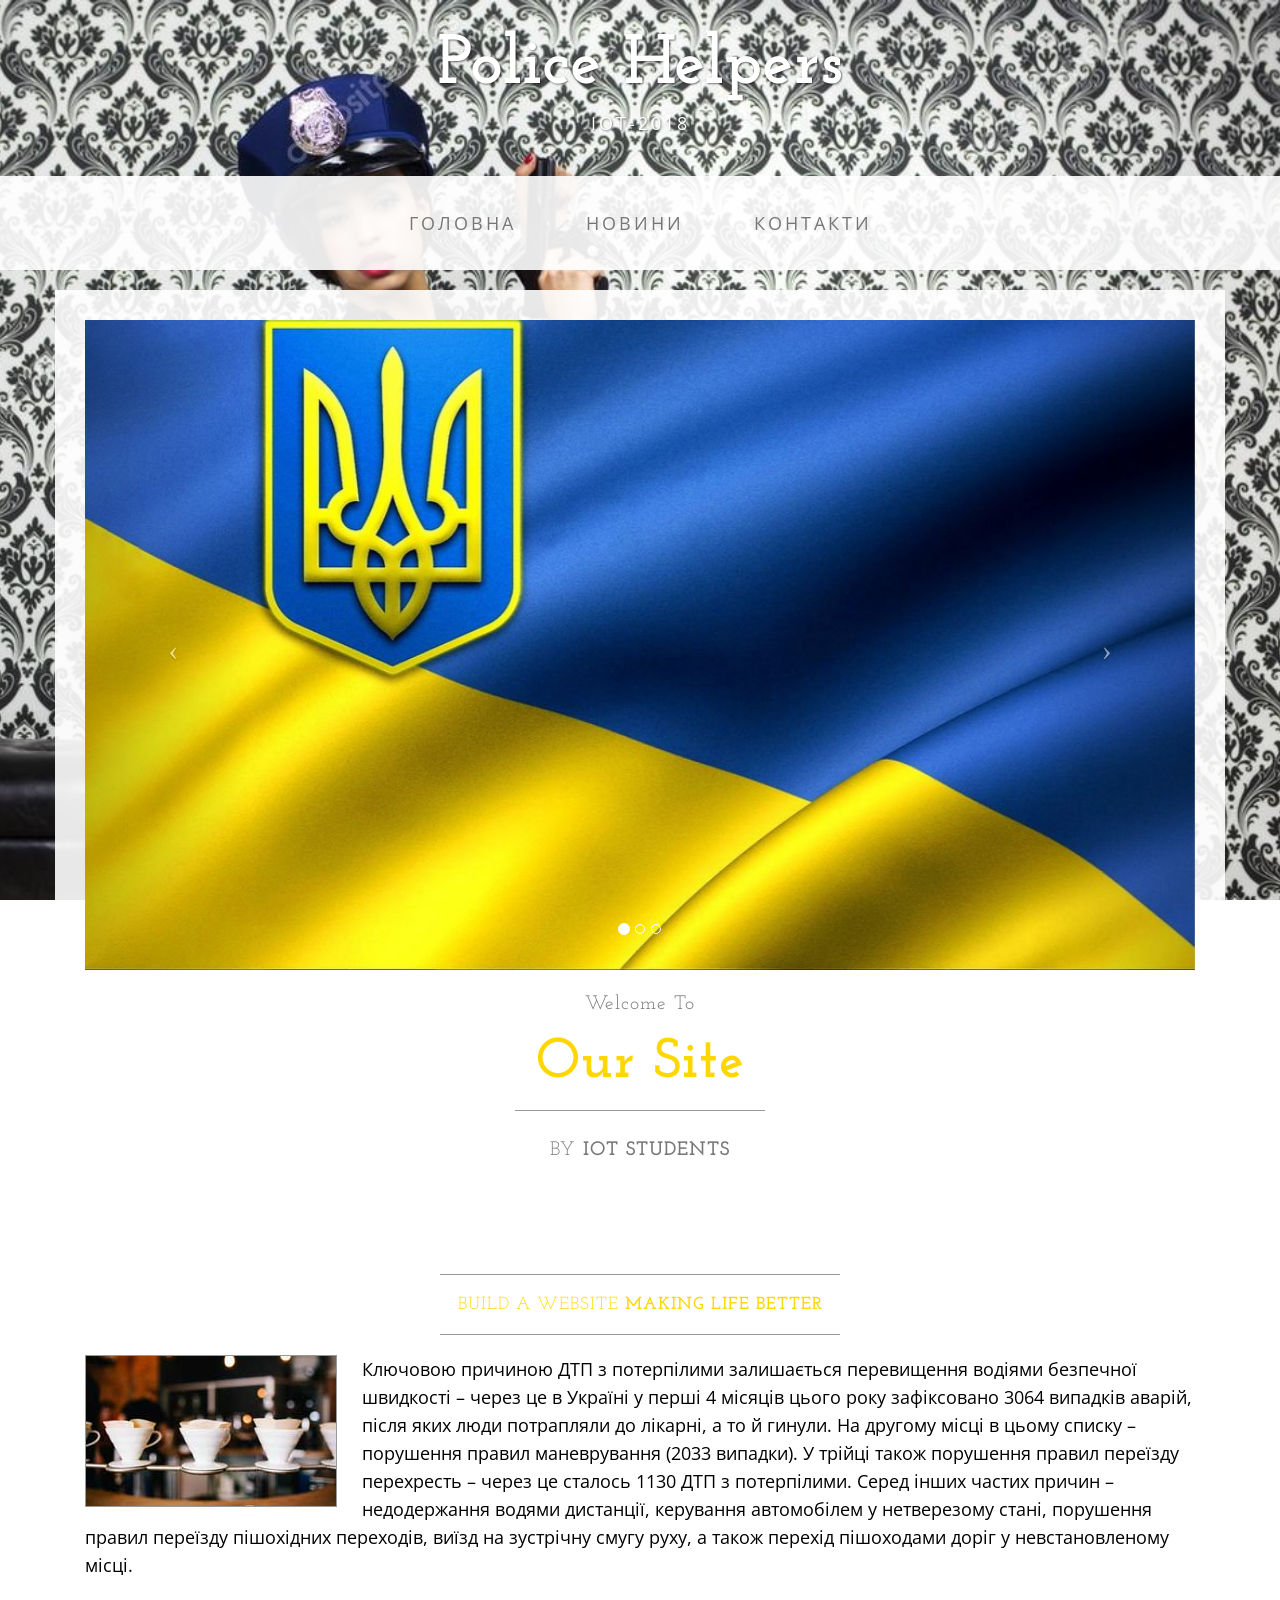
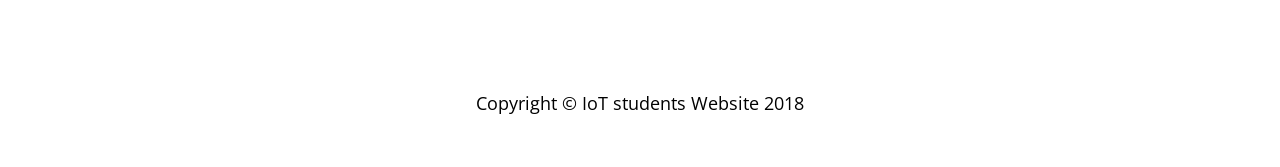
<file: Our_WebSite/index.html>
<!DOCTYPE html>
<html lang="en" manifest="manifest.cache">

<head>

    <meta charset="utf-8">
    <meta http-equiv="X-UA-Compatible" content="IE=edge">
    <meta name="viewport" content="width=device-width, initial-scale=1">
    <meta name="description" content="">
    <meta name="author" content="">

    <title>Police_Helpers</title>
    <link rel="shortcut icon" href="img/11.jpg">
    <!-- Bootstrap Core CSS -->
    <link href="css/bootstrap.min.css" rel="stylesheet">

    <!-- Custom CSS -->
    <link href="css/business-casual.css" rel="stylesheet">

    <!-- Fonts -->
    <link href="http://fonts.googleapis.com/css?family=Open+Sans:300italic,400italic,600italic,700italic,800italic,400,300,600,700,800" rel="stylesheet" type="text/css">
    <link href="http://fonts.googleapis.com/css?family=Josefin+Slab:100,300,400,600,700,100italic,300italic,400italic,600italic,700italic" rel="stylesheet" type="text/css">

    <!-- HTML5 Shim and Respond.js IE8 support of HTML5 elements and media queries -->
    <!-- WARNING: Respond.js doesn't work if you view the page via file:// -->
    <!--[if lt IE 9]>
        <script src="https://oss.maxcdn.com/libs/html5shiv/3.7.0/html5shiv.js"></script>
        <script src="https://oss.maxcdn.com/libs/respond.js/1.4.2/respond.min.js"></script>
    <![endif]-->

</head>

<body>

    <div class="brand">Police Helpers</div>
    <div class="address-bar">IoT-2018</div>


    <!-- Navigation -->
    <nav class="navbar navbar-default" role="navigation">
        <div class="container">
            <!-- Brand and toggle get grouped for better mobile display -->
            <div class="navbar-header">
                <button type="button" class="navbar-toggle" data-toggle="collapse" data-target="#bs-example-navbar-collapse-1">
                    <span class="sr-only">Toggle navigation</span>
                    <span class="icon-bar"></span>
                    <span class="icon-bar"></span>
                    <span class="icon-bar"></span>
                </button>
                <!-- navbar-brand is hidden on larger screens, but visible when the menu is collapsed -->
                <a class="navbar-brand" href="index.html">Mobile version!</a>
            </div>
            <!-- Collect the nav links, forms, and other content for toggling -->
            <div class="dropdown" id="bs-example-navbar-collapse-1">
                <ul class="nav navbar-nav">
                    <li>
                        <a href="index.html">Головна</a>
                    </li>
                    <li>
                        <a href="blog.html">Новини</a>
                    </li>
                    <li>
                        <a href="vkontakte.html">Контакти</a>
                    </li>
                </ul>
            </div>
            <!-- /.navbar-collapse -->
        </div>
        <!-- /.container -->
    </nav>

    <div class="container">

        <div class="row">
            <div class="box">
                <div class="col-lg-12 text-center">
                    <div id="carousel-example-generic" class="carousel slide">
                        <!-- Indicators -->
                        <ol class="carousel-indicators hidden-xs">
                            <li data-target="#carousel-example-generic" data-slide-to="0" class="active"></li>
                            <li data-target="#carousel-example-generic" data-slide-to="1"></li>
                            <li data-target="#carousel-example-generic" data-slide-to="2"></li>
                        </ol>

                        <!-- Wrapper for slides -->
                        <div class="carousel-inner">
                            <div class="item active">
                                <img class="img-responsive img-full" src="img/slide-1.jpg" alt="">
                            </div>
                            <div class="item">
                                <img class="img-responsive img-full" src="img/slide-2.jpg" alt="">
                            </div>
                            <div class="item">
                                <img class="img-responsive img-full" src="img/slide-3.jpg" alt="">
                            </div>
                        </div>

                        <!-- Controls -->
                        <a class="left carousel-control" href="#carousel-example-generic" data-slide="prev">
                            <span class="icon-prev"></span>
                        </a>
                        <a class="right carousel-control" href="#carousel-example-generic" data-slide="next">
                            <span class="icon-next"></span>
                        </a>
                    </div>
                    <h2 class="brand-before">
                        <small>Welcome to</small>
                    </h2>
                    <h1 class="brand-name">our site</h1>
                    <hr class="tagline-divider">
                    <h2>
                        <small>By
                            <strong>IoT students</strong>
                        </small>
                    </h2>
                </div>
            </div>
        </div>

        <div class="row">
            <div class="box">
                <div class="col-lg-12">
                    <hr>
                    <h2 class="intro-text text-center">Build a website
                        <strong>making life better</strong>
                    </h2>
                    <hr>
                    <img class="img-responsive img-border img-left" src="img/intro-pic.jpg" alt="">
                    <hr class="visible-xs">
                    <p>Ключовою причиною ДТП з потерпілими залишається перевищення водіями безпечної швидкості – через це в Україні у перші 4 місяців цього року зафіксовано 3064 випадків аварій, після яких люди потрапляли до лікарні, а то й гинули. На другому місці в цьому списку – порушення правил маневрування (2033 випадки). У трійці також порушення правил переїзду перехресть – через це сталось 1130 ДТП з потерпілими.
                       Серед інших частих причин – недодержання водями дистанції, керування автомобілем у нетверезому стані, порушення правил переїзду пішохідних переходів, виїзд на зустрічну смугу руху, а також перехід пішоходами доріг у невстановленому місці.
</p>

                </div>
            </div>
        </div>

    </div>
    <!-- /.container -->

    <footer>
        <div class="container">
            <div class="row">
                <div class="col-lg-12 text-center">
                    <p>Copyright &copy; IoT students Website 2018</p>
                </div>
            </div>
        </div>
    </footer>

    <!-- jQuery -->
    <script src="js/jquery.js"></script>

    <!-- Bootstrap Core JavaScript -->
    <script src="js/bootstrap.min.js"></script>

    <!-- Script to Activate the Carousel -->
    <script>
    $('.carousel').carousel({
        interval: 5000 //changes the speed
    })
    </script>

</body>

</html>
</file>
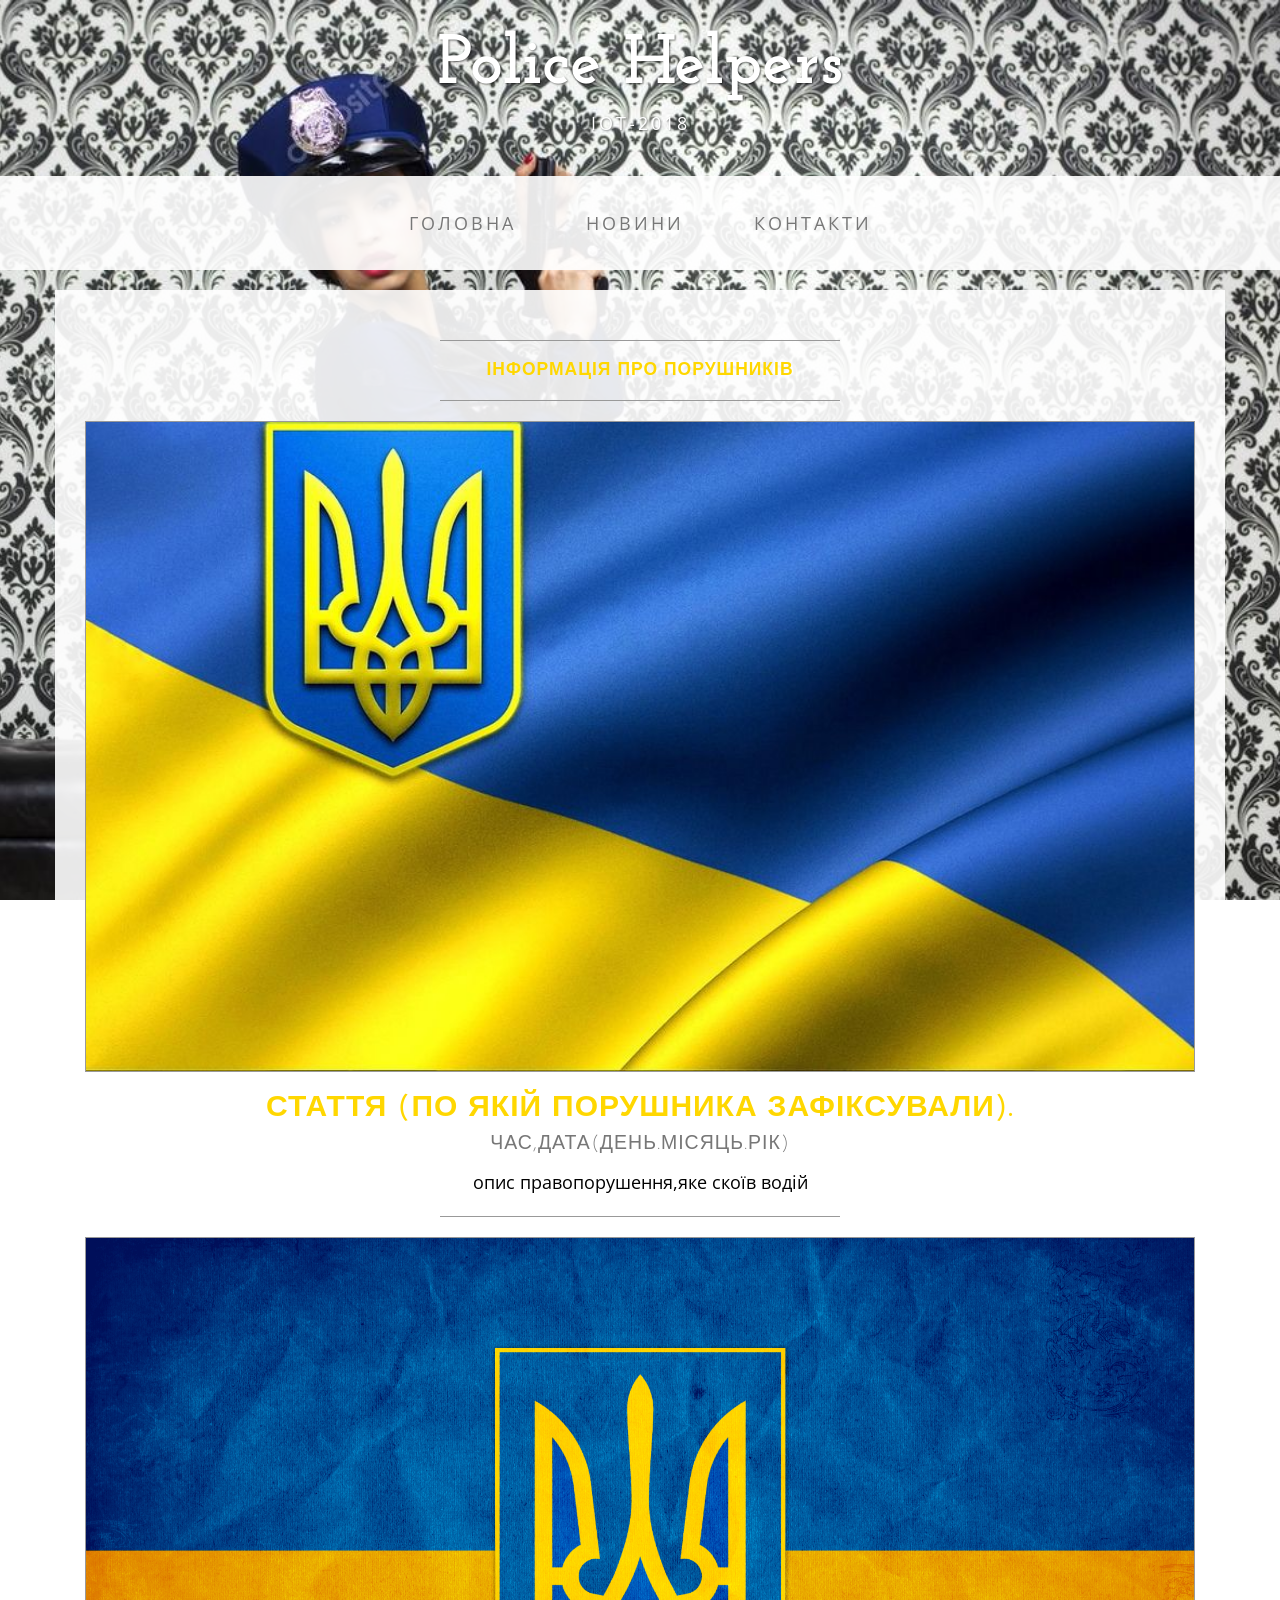
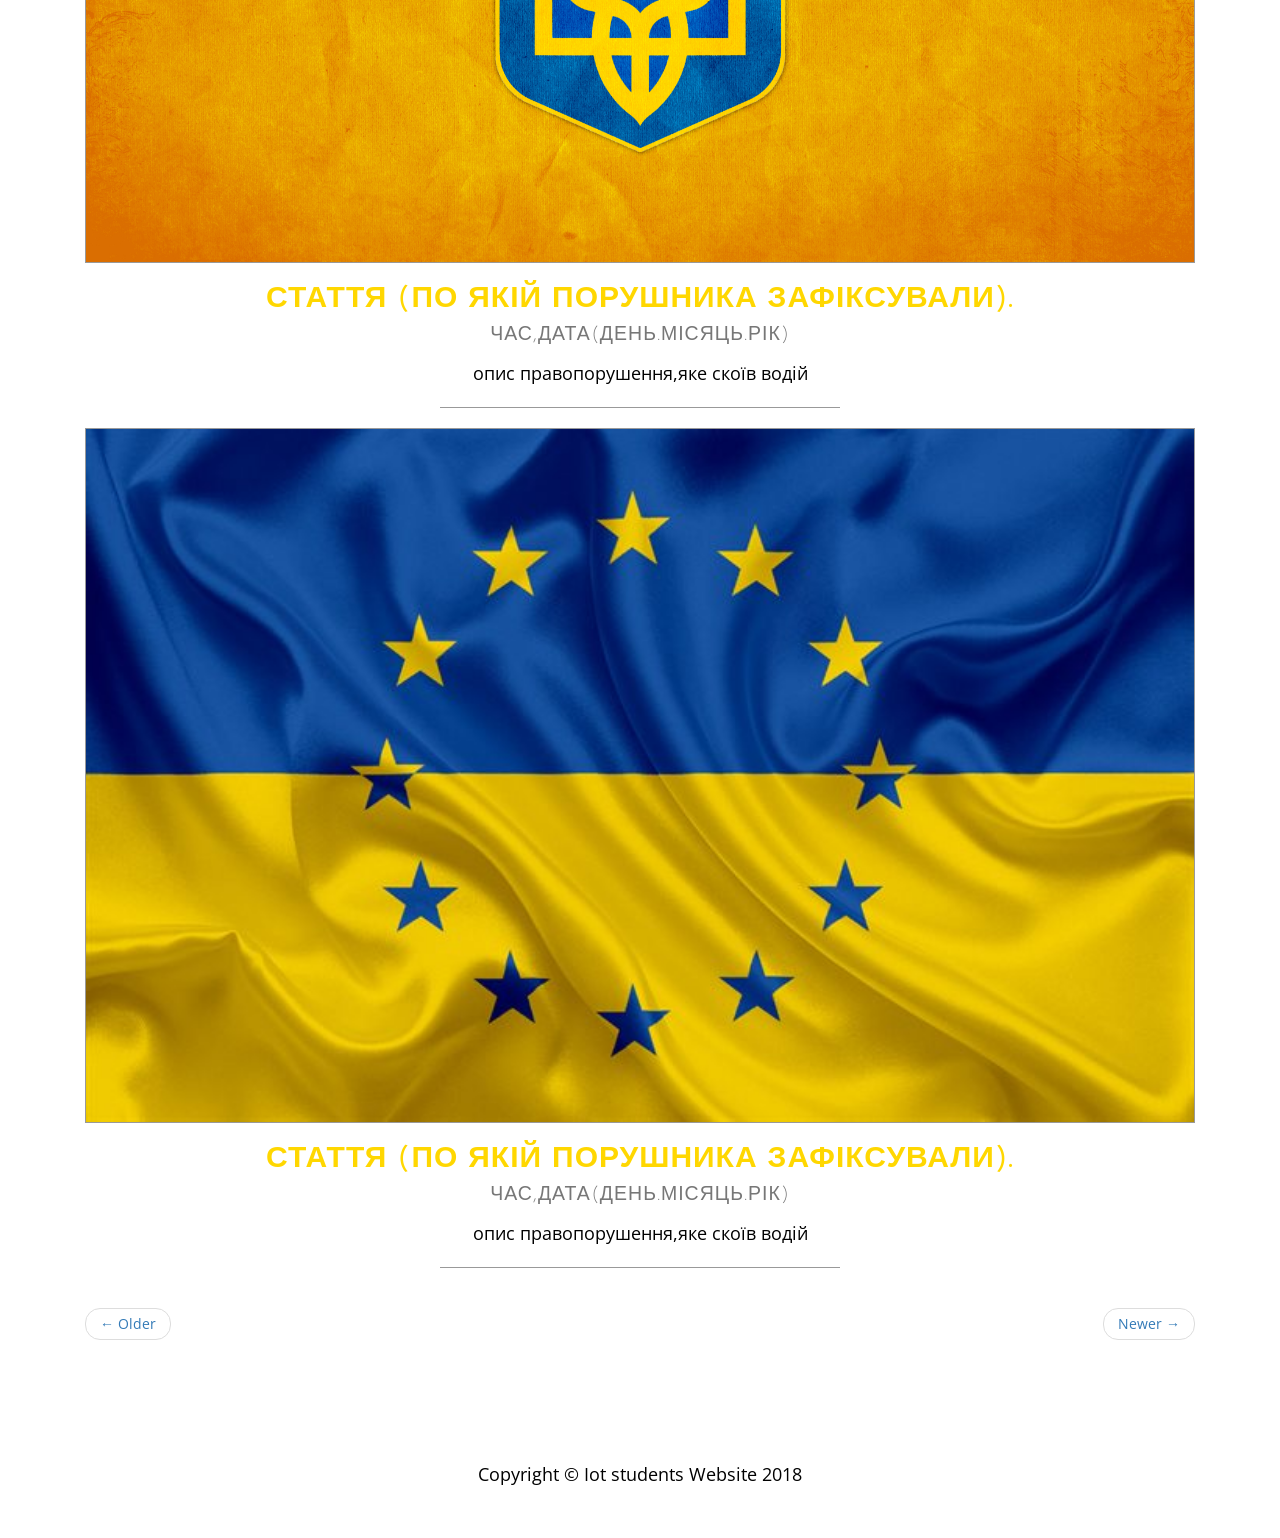
<file: Our_WebSite/blog.html>
<!DOCTYPE html>
<html lang="en" manifest="manifest.cache">

<head>

    <meta charset="utf-8">
    <meta http-equiv="X-UA-Compatible" content="IE=edge">
    <meta name="viewport" content="width=device-width, initial-scale=1">
    <meta name="description" content="">
    <meta name="author" content="">

    <title>Новини</title>
  <link rel="shortcut icon" href="img/11.jpg">
    <!-- Bootstrap Core CSS -->
    <link href="css/bootstrap.min.css" rel="stylesheet">

    <!-- Custom CSS -->
    <link href="css/business-casual.css" rel="stylesheet">

    <!-- Fonts -->
    <link href="http://fonts.googleapis.com/css?family=Open+Sans:300italic,400italic,600italic,700italic,800italic,400,300,600,700,800" rel="stylesheet" type="text/css">
    <link href="http://fonts.googleapis.com/css?family=Josefin+Slab:100,300,400,600,700,100italic,300italic,400italic,600italic,700italic" rel="stylesheet" type="text/css">

    <!-- HTML5 Shim and Respond.js IE8 support of HTML5 elements and media queries -->
    <!-- WARNING: Respond.js doesn't work if you view the page via file:// -->
    <!--[if lt IE 9]>
        <script src="https://oss.maxcdn.com/libs/html5shiv/3.7.0/html5shiv.js"></script>
        <script src="https://oss.maxcdn.com/libs/respond.js/1.4.2/respond.min.js"></script>
    <![endif]-->

</head>

<body>

    <div class="brand">Police Helpers</div>
    <div class="address-bar">IoT-2018</div>

    <!-- Navigation -->
    <nav class="navbar navbar-default" role="navigation">
        <div class="container">
            <!-- Brand and toggle get grouped for better mobile display -->
            <div class="navbar-header">
                <button type="button" class="navbar-toggle" data-toggle="collapse" data-target="#bs-example-navbar-collapse-1">
                    <span class="sr-only">Toggle navigation</span>
                    <span class="icon-bar"></span>
                    <span class="icon-bar"></span>
                    <span class="icon-bar"></span>
                </button>
                <!-- navbar-brand is hidden on larger screens, but visible when the menu is collapsed -->
                <a class="navbar-brand" href="index.html">Mobile Version!</a>
            </div>
            <!-- Collect the nav links, forms, and other content for toggling -->
            <div class="dropdown" id="bs-example-navbar-collapse-1">
                <ul class="nav navbar-nav">

                    <li>
                        <a href="index.html">Головна</a>
                    </li>

                    <li>
                        <a href="blog.html">Новини</a>
                    </li>

                    <li>
                        <a href="vkontakte.html">Контакти</a>
                    </li>

                </ul>
            </div>
            <!-- /.navbar-collapse -->
        </div>
        <!-- /.container -->
    </nav>

    <div class="container">

        <div class="row">
            <div class="box">
                <div class="col-lg-12">
                    <hr>
                    <h2 class="intro-text text-center">
                        <strong>Інформація про порушників</strong>
                    </h2>
                    <hr>
                </div>
                <div class="col-lg-12 text-center">
                    <img class="img-responsive img-border img-full" src="img/slide-1.jpg" alt="">
                    <h2>Стаття (по якій порушника зафіксували).
                        <br>
                        <small>час,дата(день.місяць.рік)</small>
                    </h2>
                    <p>опис правопорушення,яке скоїв водій

                    <hr>
                </div>
                <div class="col-lg-12 text-center">
                    <img class="img-responsive img-border img-full" src="img/slide-2.jpg" alt="">
                    <h2>Стаття (по якій порушника зафіксували).
                        <br>
                        <small>час,дата(день.місяць.рік)</small>
                    </h2>
                    <p>опис правопорушення,яке скоїв водій

                    <hr>
                </div>
                <div class="col-lg-12 text-center">
                    <img class="img-responsive img-border img-full" src="img/slide-3.jpg" alt="">
                    <h2>Стаття (по якій порушника зафіксували).
                        <br>
                        <small>час,дата(день.місяць.рік)</small>
                    </h2>
                    <p>опис правопорушення,яке скоїв водій

                    <hr>
                </div>
                <div class="col-lg-12 text-center">
                    <ul class="pager">
                        <li class="previous"><a href="">&larr; Older</a>
                        </li>
                        <li class="next"><a href="">Newer &rarr;</a>
                        </li>
                    </ul>
                </div>
            </div>
        </div>

    </div>
    <!-- /.container -->

    <footer>
        <div class="container">
            <div class="row">
                <div class="col-lg-12 text-center">
                    <p>Copyright &copy; Iot students Website 2018</p>
                </div>
            </div>
        </div>
    </footer>

    <!-- jQuery -->
    <script src="js/jquery.js"></script>

    <!-- Bootstrap Core JavaScript -->
    <script src="js/bootstrap.min.js"></script>

</body>

</html>
</file>
<file: Our_WebSite/css/business-casual.css>
/*!
 * Start Bootstrap - Business Casual (http://startbootstrap.com/)
 * Copyright 2013-2016 Start Bootstrap
 * Licensed under MIT (https://github.com/BlackrockDigital/startbootstrap/blob/gh-pages/LICENSE)
 */

body {
    font-family: "Open Sans","Helvetica Neue",Helvetica,Arial,sans-serif;
    background: url('../img/bg.jpg') no-repeat center center fixed;
    -webkit-background-size: cover;
    -moz-background-size: cover;
    background-size: cover;
    -o-background-size: cover;
}

h1,
h2,
h3,
h4,
h5,
h6 {
    text-transform: uppercase;
    font-family: "Josefin Slab","Helvetica Neue",Helvetica,Arial,sans-serif;
    font-weight: 700;
    letter-spacing: 1px;
}

p {
    font-size: 1.25em;
    line-height: 1.6;
    color: #000;
}

hr {
    max-width: 400px;
    border-color: #999999;
}

.brand,
.address-bar {
    display: none;
}

.navbar-brand {
    text-transform: uppercase;
    font-weight: 900;
    letter-spacing: 2px;
}

.navbar-nav {
    text-transform: uppercase;
    font-weight: 400;
    letter-spacing: 3px;
}

.img-full {
    min-width: 100%;
}

.brand-before,
.brand-name {
    text-transform: capitalize;
}

.brand-before {
    margin: 15px 0;
}

.brand-name {
    margin: 0;
    font-size: 4em;
}

.tagline-divider {
    margin: 15px auto 3px;
    max-width: 250px;
    border-color: #999999;
}

.box {
    margin-bottom: 20px;
    padding: 30px 15px;
    background: #fff;
    background: rgba(255,255,255,0.9);
}

.intro-text {
    text-transform: uppercase;
    font-size: 1.25em;
    font-weight: 400;
    letter-spacing: 1px;
}

.img-border {
    float: none;
    margin: 0 auto 0;
    border: #999999 solid 1px;
}

.img-left {
    float: none;
    margin: 0 auto 0;
}

footer {
    background: #fff;
    background: rgba(255,255,255,0.9);
}

footer p {
    margin: 0;
    padding: 50px 0;
}

@media screen and (min-width:768px) {
    .brand {
        display: inherit;
        margin: 0;
        padding: 30px 0 10px;
        text-align: center;
        text-shadow: 1px 1px 2px rgba(0,0,0,0.5);
        font-family: "Josefin Slab","Helvetica Neue",Helvetica,Arial,sans-serif;
        font-size: 5em;
        font-weight: 700;
        line-height: normal;
        color: #fff;
    }

    .top-divider {
        margin-top: 0;
    }

    .img-left {
        float: left;
        margin-right: 25px;
    }

    .address-bar {
        display: inherit;
        margin: 0;
        padding: 0 0 40px;
        text-align: center;
        text-shadow: 1px 1px 2px rgba(0,0,0,0.5);
        text-transform: uppercase;
        font-size: 1.25em;
        font-weight: 400;
        letter-spacing: 3px;
        color: #fff;
    }

    .navbar {
        border-radius: 0;
    }

    .navbar-header {
        display: none;
    }

    .navbar {
        min-height: 0;
    }

    .navbar-default {
        border: none;
        background: #fff;
        background: rgba(255,255,255,0.9);
    }

    .nav>li>a {
        padding: 35px;
    }

    .navbar-nav>li>a {
        line-height: normal;
    }

    .navbar-nav {
        display: table;
        float: none;
        margin: 0 auto;
        table-layout: fixed;
        font-size: 1.25em;
    }
}

@media screen and (min-width:1200px) {
    .box:after {
        content: '';
        display: table;
        clear: both;
    }
}

.bg{

border: 1px solid gold;
text-align: center;
background-color: black;

}


.bg>a{

color: gold;
}

.text-center{
  color: gold;

}

.form-control{
  border: 1px solid gold;
  width: 80%;
  margin-right: 100px;

}

.btn{
  border: 1px solid gold;
}

.text-heading{
  color: red;
}

.classtable{
  background-color:blue;
  border-color: gold;
}

table, th, td, #comments .avatar, #comments input, #comments textarea {
    border-color: #D7D7D7;
}

#comments input:focus, #comments textarea:focus, #comments *:required:focus {
    border-color: #00BCDF;
}

th {
    color: #FFFFFF;
    background-color: #373737;
}

tr, #comments li, #comments input[type="submit"], #comments input[type="reset"] {
    color: inherit;
    background-color: #FBFBFB;
}

tr:nth-child(even), #comments li:nth-child(even) {
    color: inherit;
    background-color: #F7F7F7;
}

table a, #comments a {
    background-color: inherit;
}

/* ------------------------------------------------------------------------------------------------------------ */
/* ------------------------------------------------------------------------------------------------------------ */
/* ------------------------------------------------------------------------------------------------------------ */
/* ------------------------------------------------------------------------------------------------------------ */
/* ------------------------------------------------------------------------------------------------------------ */

.heading{
  color: gold;
}
#review {

}




#comments ul{margin:0 0 40px 0; padding:0; list-style:none;}
#comments li{margin:0 0 10px 0; padding:15px;}
#comments .avatar{float:right; margin:0 0 10px 10px; padding:3px; border:1px solid;}
#comments address{font-weight:bold;}
#comments time{font-size:smaller;}
#comments .comcont{display:block; margin:0; padding:0;}
#comments .comcont p{margin:10px 5px 10px 0; padding:0;}

#comments form{display:block; width:100%;}
#comments input, #comments textarea{width:100%; padding:10px; border:1px solid;}
#comments textarea{overflow:auto;}
#comments div{margin-bottom:15px;}
#comments input[type="submit"], #comments input[type="reset"]{display:inline-block; width:auto; min-width:150px; margin:0; padding:8px 5px; cursor:pointer;}
</file>
